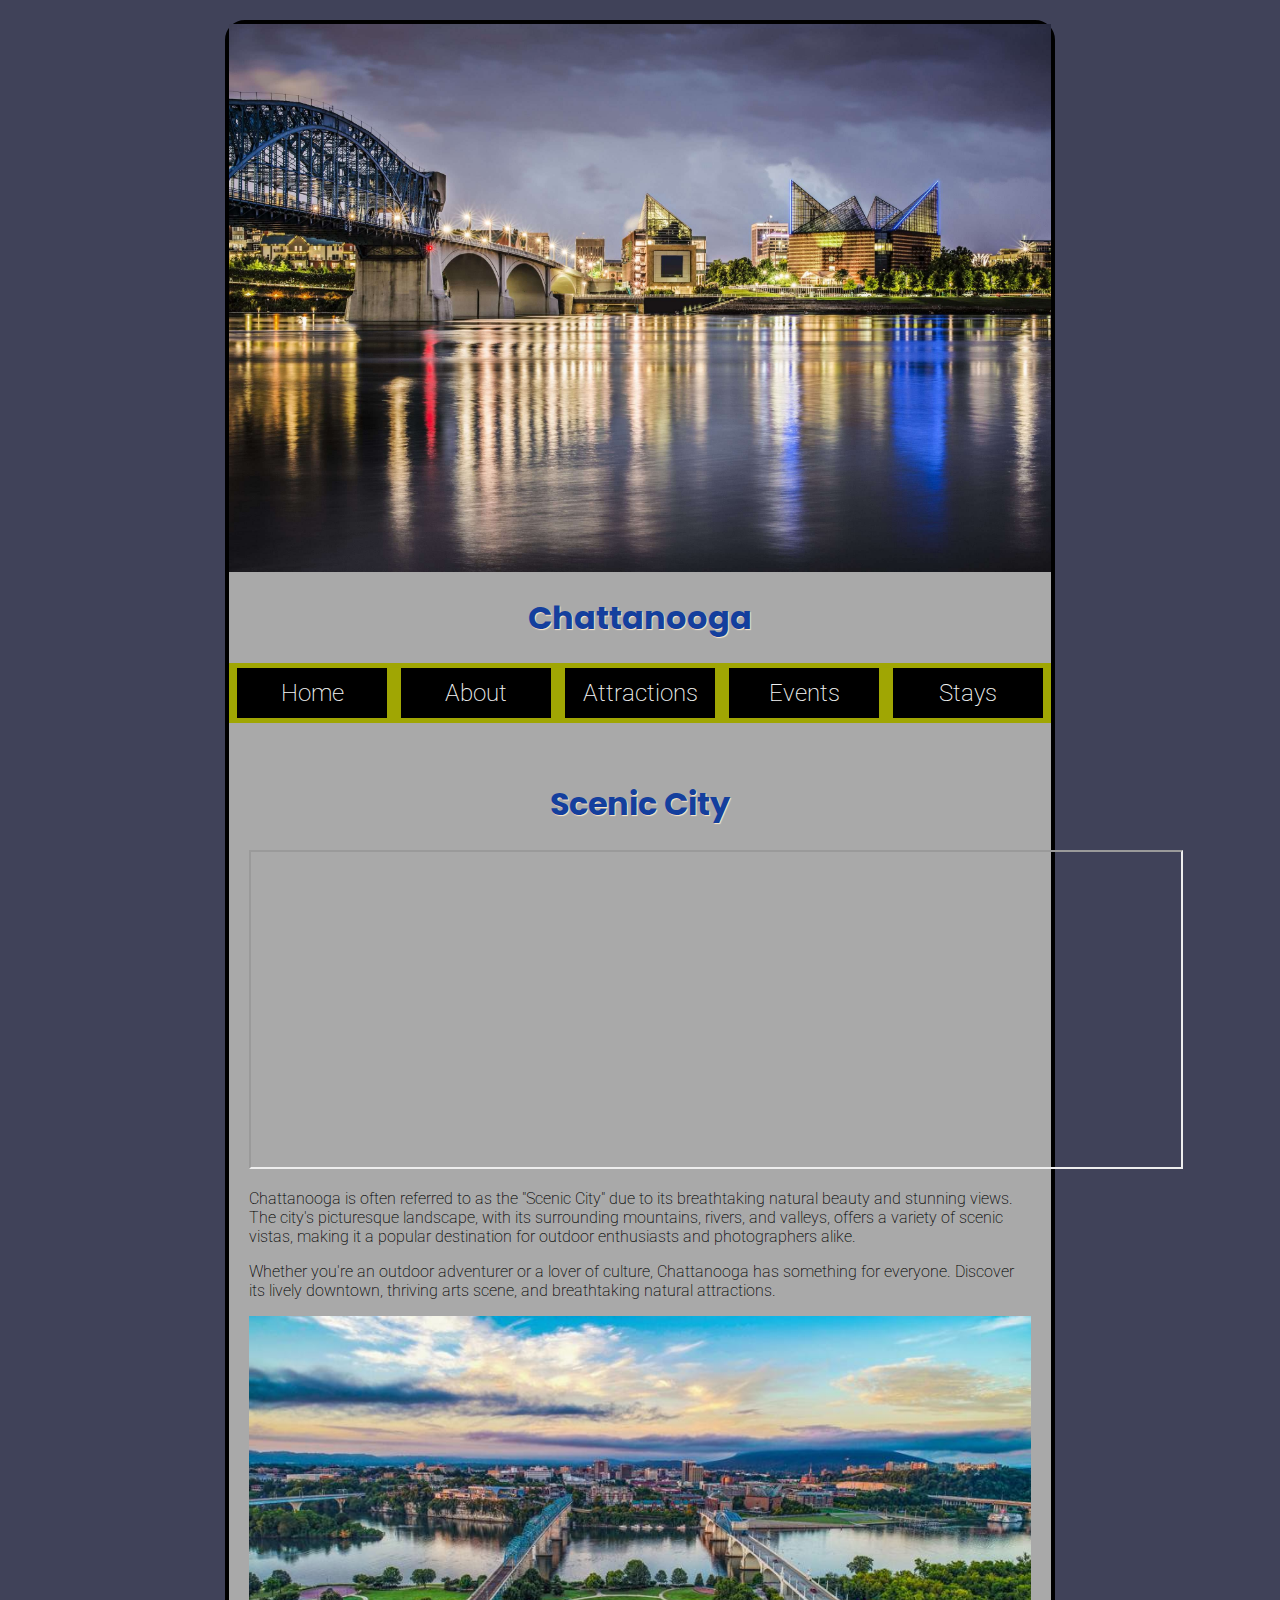
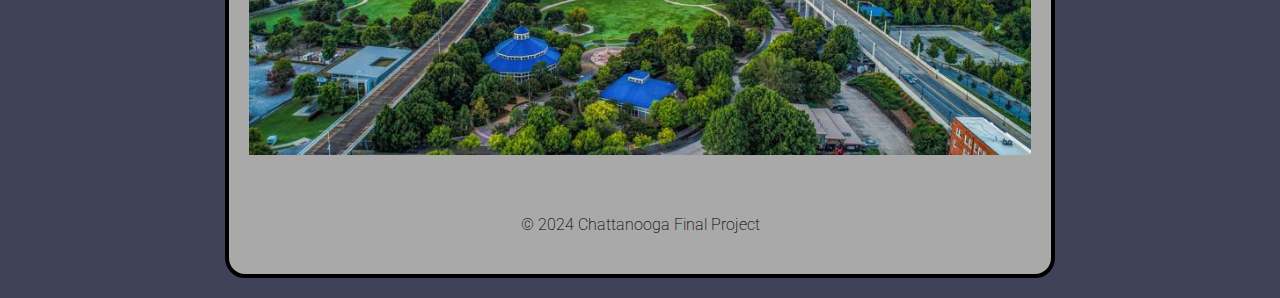
<file: Chattanooga/index.html>
<!DOCTYPE html>
<html lang="en">

<head>
  <meta charset="UTF-8">
  <meta name="viewport" content="width=device-width, initial-scale=1.0">
  <title>Chattanooga, TN</title>
  <link rel="preconnect" href="https://fonts.googleapis.com">
  <link rel="preconnect" href="https://fonts.gstatic.com" crossorigin>
  <link href="https://fonts.googleapis.com/css2?family=Poppins:ital,wght@0,100;0,200;0,300;0,400;0,500;0,600;0,700;0,800;0,900;1,100;1,200;1,300;1,400;1,500;1,600;1,700;1,800;1,900&family=Roboto:ital,wght@0,100;0,300;0,400;0,500;0,700;0,900;1,100;1,300;1,400;1,500;1,700;1,900&display=swap" rel="stylesheet">
  <link rel="stylesheet" href="CSS/styles.css">
  <link rel="icon" type="image/png" href="images/favicon-32x32.png">
</head>

<body>
    <div id="container">
    <header>
        <img id="banner" src="images/Chatt1.jpg" alt="Chatt 1">
        <h1>Chattanooga</h1>
    </header>
    <nav>
        <ul>
            <li><a href="index.html">Home</a></li>
            <li><a href="about.html">About</a></li>
            <li><a href="attractions.html">Attractions</a></li>
            <li><a href="events.html">Events</a></li>
            <li><a href="stays.html">Stays</a></li>
        </ul>
    </nav>
  

     <main>
            <h1>Scenic City</h1>

            <iframe width="930" height="315" src="https://www.youtube.com/embed/wJkhggH9yPc?si=fdBOqyDVtPrX5y8h" title="YouTube video player" allow="accelerometer; autoplay; clipboard-write; encrypted-media; gyroscope; picture-in-picture; web-share" referrerpolicy="strict-origin-when-cross-origin" allowfullscreen></iframe>

            <p>Chattanooga is often referred to as the "Scenic City" due to its breathtaking natural beauty and stunning views. The city's picturesque landscape, with its surrounding mountains, rivers, and valleys, offers a variety of scenic vistas, making it a popular destination for outdoor enthusiasts and photographers alike.</p>
            <p>Whether you're an outdoor adventurer or a lover of culture, Chattanooga has something for everyone. Discover its lively downtown, thriving arts scene, and breathtaking natural attractions.</p>
            <img class="chatt_tn" src="images/Chatt2.jpg" alt="Chatt 2">

        </main>
        
        <footer>
            &copy; 2024 Chattanooga Final Project

        </footer>

        </div>
    </body>
    </html>
</file>
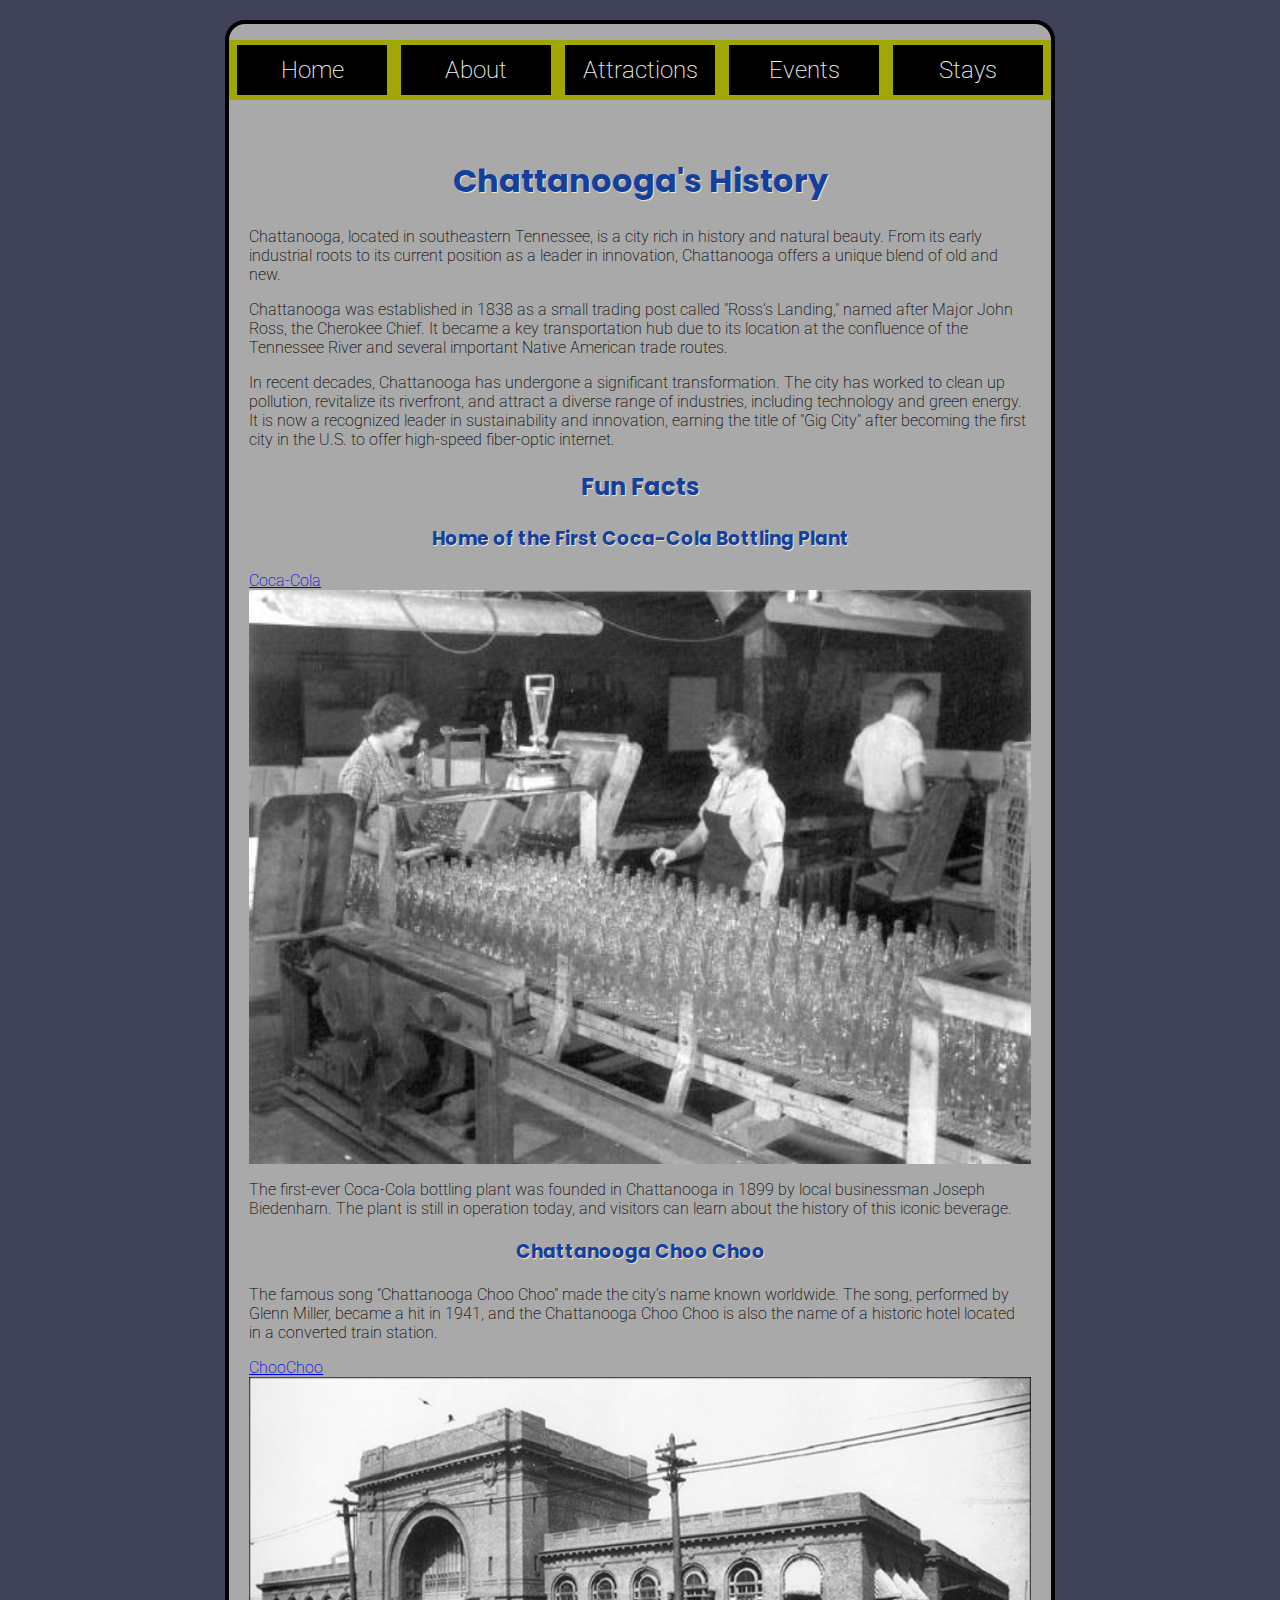
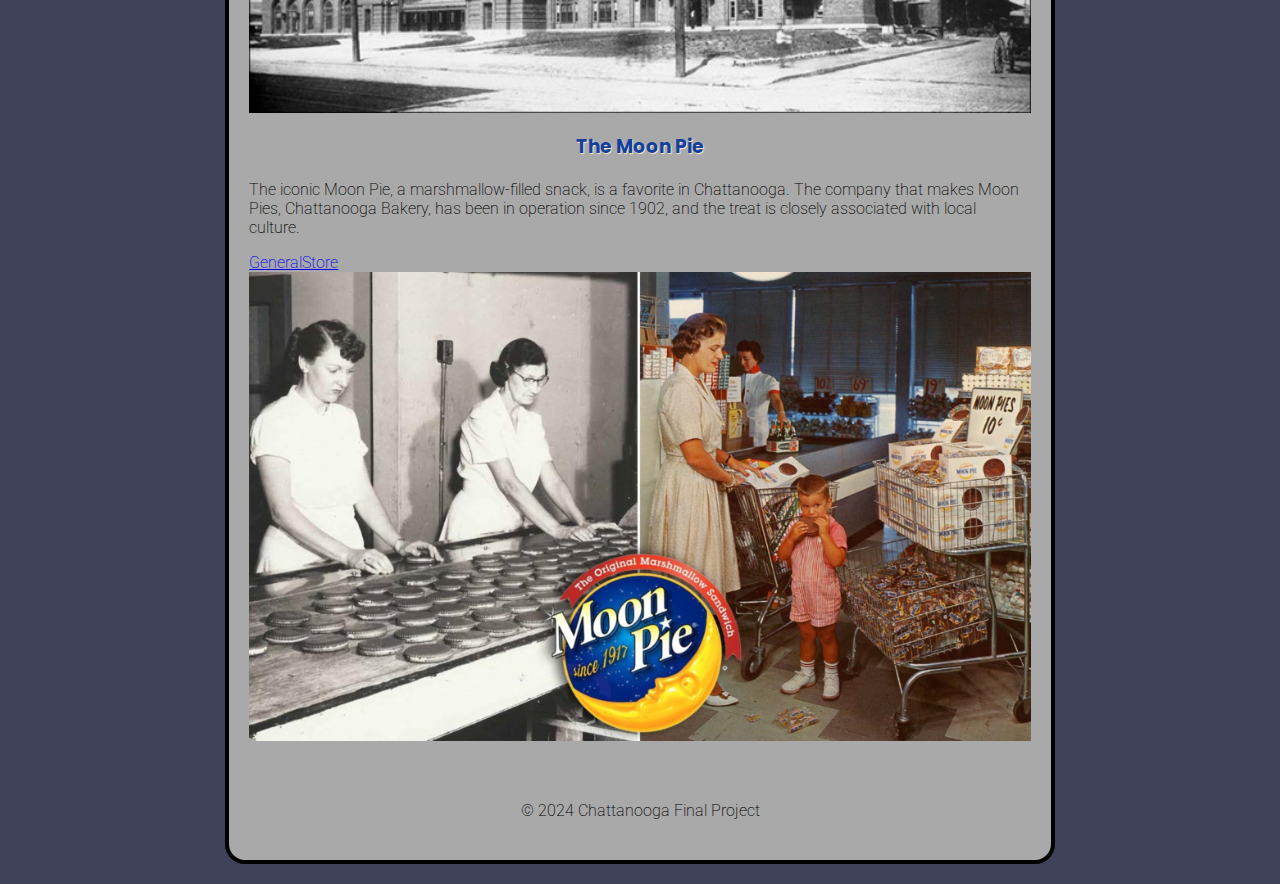
<file: Chattanooga/about.html>
<!DOCTYPE html>
<html lang="en">
<head>
  <meta charset="UTF-8">
  <meta name="viewport" content="width=device-width, initial-scale=1.0">
  <title>About Chattanooga</title>
  <link rel="preconnect" href="https://fonts.googleapis.com">
  <link rel="preconnect" href="https://fonts.gstatic.com" crossorigin>
  <link href="https://fonts.googleapis.com/css2?family=Poppins:ital,wght@0,100;0,200;0,300;0,400;0,500;0,600;0,700;0,800;0,900;1,100;1,200;1,300;1,400;1,500;1,600;1,700;1,800;1,900&family=Roboto:ital,wght@0,100;0,300;0,400;0,500;0,700;0,900;1,100;1,300;1,400;1,500;1,700;1,900&display=swap" rel="stylesheet">
  <link rel="stylesheet" href="CSS/styles.css">
  <link rel="icon" type="image/png" href="images/favicon-32x32.png">
</head>
<body>
    <div id="container">
  <header>
    <nav>
      <ul>
        <li><a href="index.html">Home</a></li>
        <li><a href="about.html">About</a></li>
        <li><a href="attractions.html">Attractions</a></li>
        <li><a href="events.html">Events</a></li>
        <li><a href="stays.html">Stays</a></li>
      </ul>
    </nav>
  </header>

  <main>
    
      <h1>Chattanooga's History</h1>
      <p>Chattanooga, located in southeastern Tennessee, is a city rich in history and natural beauty. From its early industrial roots to its current position as a leader in innovation, Chattanooga offers a unique blend of old and new.</p>
      <p>Chattanooga was established in 1838 as a small trading post called "Ross’s Landing," named after Major John Ross, the Cherokee Chief. It became a key transportation hub due to its location at the confluence of the Tennessee River and several important Native American trade routes.</p>
      <p>In recent decades, Chattanooga has undergone a significant transformation. The city has worked to clean up pollution, revitalize its riverfront, and attract a diverse range of industries, including technology and green energy. It is now a recognized leader in sustainability and innovation, earning the title of "Gig City" after becoming the first city in the U.S. to offer high-speed fiber-optic internet.</p>
   
   
      <h2>Fun Facts</h2>
      <h3>Home of the First Coca-Cola Bottling Plant</h3>
      <a href="https://cocacolaunited.com/locations/chattanooga/history/">Coca-Cola</a>
      <img class="chatt_tn" src="images/Coke.jpg" alt="Chatt Coke">
      <p>The first-ever Coca-Cola bottling plant was founded in Chattanooga in 1899 by local businessman Joseph Biedenharn. The plant is still in operation today, and visitors can learn about the history of this iconic beverage.</p>
      <h3>Chattanooga Choo Choo</h3>  
      <p>The famous song "Chattanooga Choo Choo" made the city's name known worldwide. The song, performed by Glenn Miller, became a hit in 1941, and the Chattanooga Choo Choo is also the name of a historic hotel located in a converted train station.</p>
      <a href="https://choochoo.com/">ChooChoo</a>
      <img class="chatt_tn" src="images/ChooChoo.jpg" alt="ChooChoo">
    
      <h3>The Moon Pie</h3>
      <p>The iconic Moon Pie, a marshmallow-filled snack, is a favorite in Chattanooga. The company that makes Moon Pies, Chattanooga Bakery, has been in operation since 1902, and the treat is closely associated with local culture.</p>
      <a href="https://shop.moonpie.com/blogs/news/how-did-moonpie-start">GeneralStore</a>
      <img class="chatt_tn" src="images/MoonPie.jpg" alt="MoonPie">
      
   
  </main>

        <footer>&copy; 2024 Chattanooga Final Project</footer>
    </div>
</body>
</html>
</file>
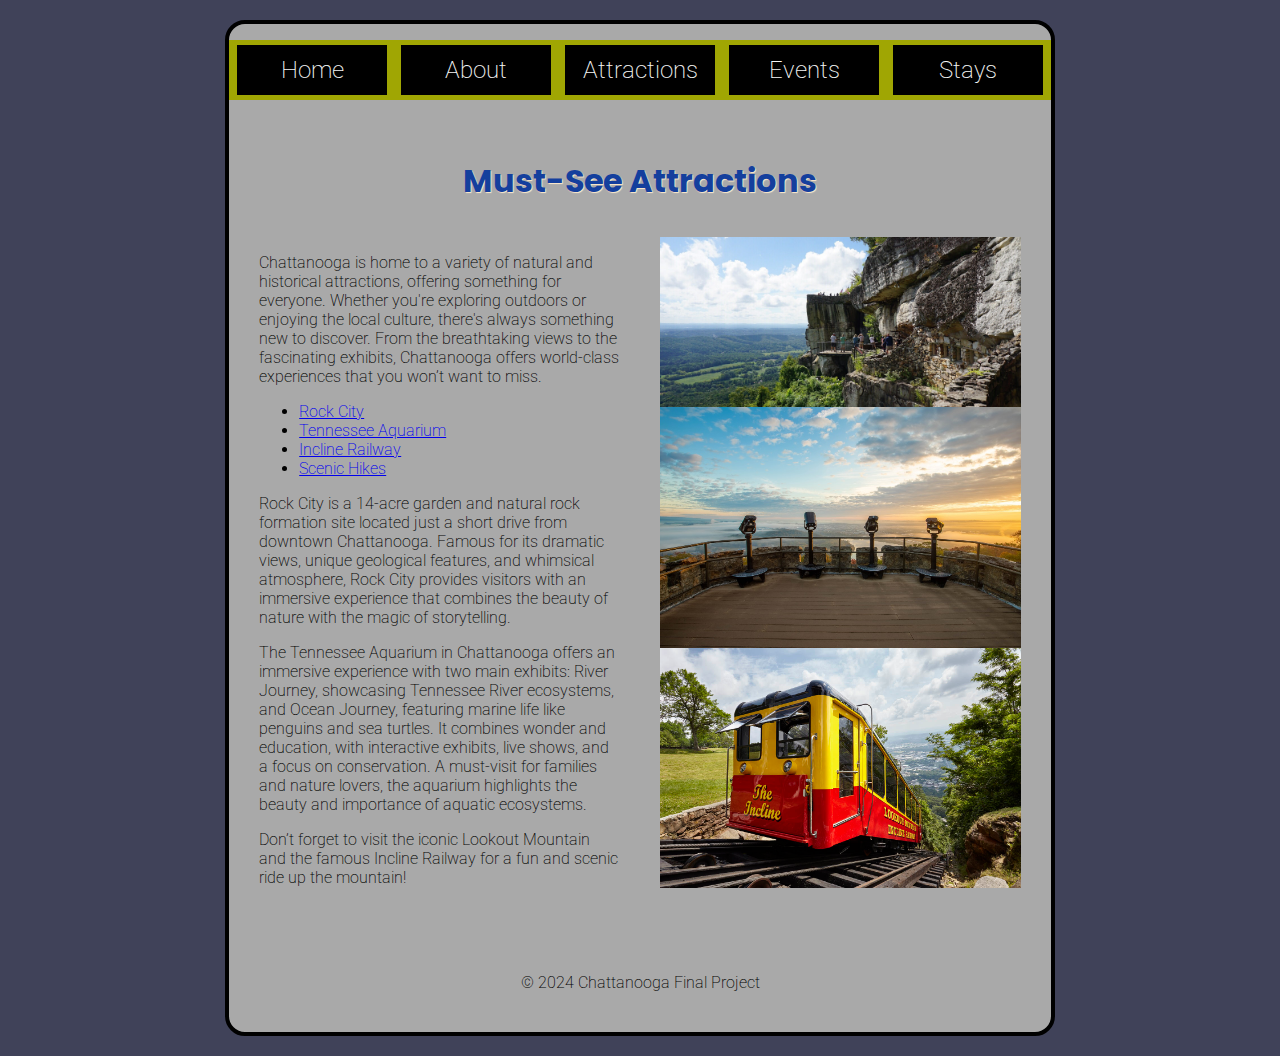
<file: Chattanooga/attractions.html>
<!DOCTYPE html>
<html lang="en">
<head>
  <meta charset="UTF-8">
  <meta name="viewport" content="width=device-width, initial-scale=1.0">
  <title>Attractions in Chattanooga</title>
  <link rel="preconnect" href="https://fonts.googleapis.com">
  <link rel="preconnect" href="https://fonts.gstatic.com" crossorigin>
  <link href="https://fonts.googleapis.com/css2?family=Poppins:ital,wght@0,100;0,200;0,300;0,400;0,500;0,600;0,700;0,800;0,900;1,100;1,200;1,300;1,400;1,500;1,600;1,700;1,800;1,900&family=Roboto:ital,wght@0,100;0,300;0,400;0,500;0,700;0,900;1,100;1,300;1,400;1,500;1,700;1,900&display=swap" rel="stylesheet">
  <link rel="stylesheet" href="CSS/styles.css">
  <link rel="icon" type="image/png" href="images/favicon-32x32.png">
  <style>
    /* Add styles for two-column layout */
    .two-column {
      display: grid;
      grid-template-columns: 1fr 1fr;
      gap: 20px;
    }

    .two-column img {
      width: 100%;
      height: auto;
    }

    .column-content {
      padding: 10px;
    }

    /* Make sure to stack columns vertically on smaller screens */
    @media (max-width: 768px) {
      .two-column {
        grid-template-columns: 1fr;
      }
    }
  </style>
</head>
<body>
    <div id="container">
  <header>
    <nav>
      <ul>
        <li><a href="index.html">Home</a></li>
        <li><a href="about.html">About</a></li>
        <li><a href="attractions.html">Attractions</a></li>
        <li><a href="events.html">Events</a></li>
        <li><a href="stays.html">Stays</a></li>
      </ul>
    </nav>
  </header>

  <main>
    <h1>Must-See Attractions</h1>

    <div class="two-column">
      <!-- Left Column (Text Content) -->
      <div class="column-content">
        <p>Chattanooga is home to a variety of natural and historical attractions, offering something for everyone. Whether you're exploring outdoors or enjoying the local culture, there's always something new to discover. From the breathtaking views to the fascinating exhibits, Chattanooga offers world-class experiences that you won’t want to miss.</p>
        <p></p>
        
        <ul>
          <li><a href="https://www.seerockcity.com/plan-your-visit/">Rock City</a></li>
          <li><a href="https://tnaqua.org/">Tennessee Aquarium</a></li>
          <li><a href="https://ridetheincline.com/">Incline Railway</a></li>
          <li><a href="https://outdoorchattanooga.com/activities/hiking/">Scenic Hikes</a></li>
        </ul>
        <p>Rock City is a 14-acre garden and natural rock formation site located just a short drive from downtown Chattanooga. Famous for its dramatic views, unique geological features, and whimsical atmosphere, Rock City provides visitors with an immersive experience that combines the beauty of nature with the magic of storytelling.</p>
        <p>The Tennessee Aquarium in Chattanooga offers an immersive experience with two main exhibits: River Journey, showcasing Tennessee River ecosystems, and Ocean Journey, featuring marine life like penguins and sea turtles. It combines wonder and education, with interactive exhibits, live shows, and a focus on conservation. A must-visit for families and nature lovers, the aquarium highlights the beauty and importance of aquatic ecosystems.</p>
      
        <p>Don’t forget to visit the iconic Lookout Mountain and the famous Incline Railway for a fun and scenic ride up the mountain!</p>
      </div>

      <!-- Right Column (Images) -->
      <div class="column-content">
        <img src="images/RockCity.jpg" alt="RockCity">
        <img src="images/Rock.jpg" alt="RockCity">
        <img src="images/Incline-24.jpg" alt="Incline-24">
      </div>
    </div>
  </main>

  <footer>&copy; 2024 Chattanooga Final Project</footer>
</div>
</body>
</html>
</file>
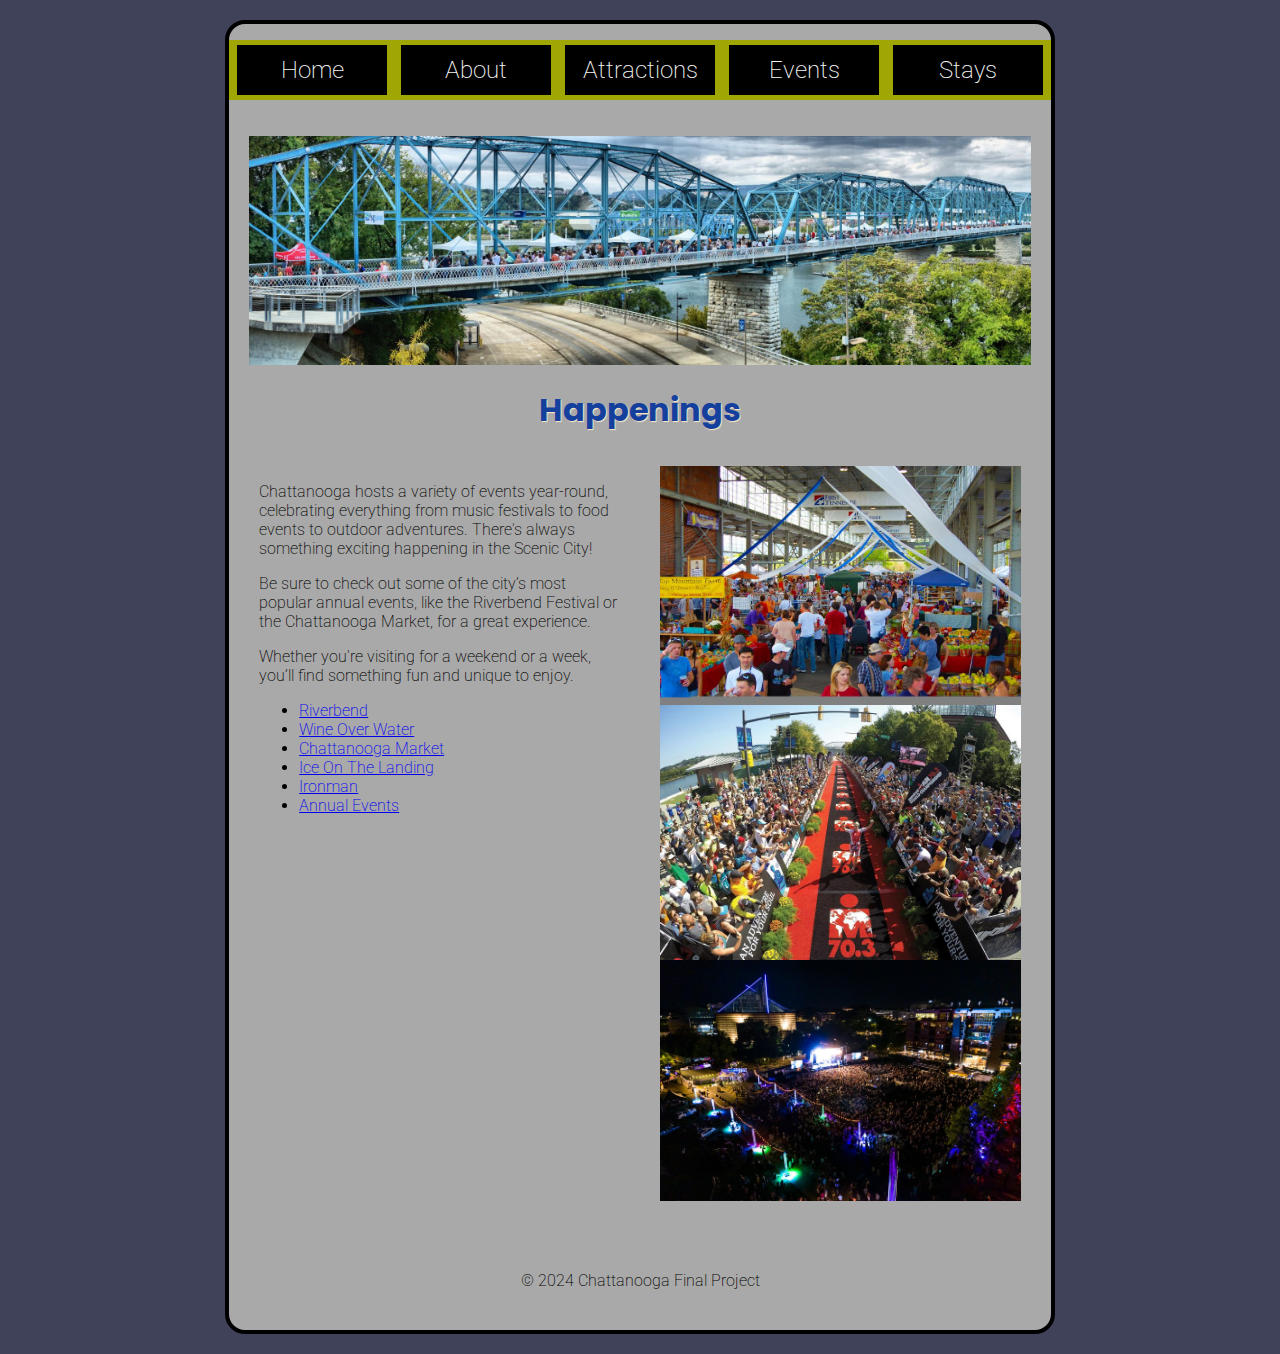
<file: Chattanooga/events.html>
<!DOCTYPE html>
<html lang="en">
<head>
  <meta charset="UTF-8">
  <meta name="viewport" content="width=device-width, initial-scale=1.0">
  <title>Events in Chattanooga</title>
  <link rel="preconnect" href="https://fonts.googleapis.com">
  <link rel="preconnect" href="https://fonts.gstatic.com" crossorigin>
  <link href="https://fonts.googleapis.com/css2?family=Poppins:ital,wght@0,100;0,200;0,300;0,400;0,500;0,600;0,700;0,800;0,900;1,100;1,200;1,300;1,400;1,500;1,600;1,700;1,800;1,900&family=Roboto:ital,wght@0,100;0,300;0,400;0,500;0,700;0,900;1,100;1,300;1,400;1,500;1,700;1,900&display=swap" rel="stylesheet">
  <link rel="stylesheet" href="CSS/styles.css">
  <link rel="icon" type="image/png" href="images/favicon-32x32.png">
  <style>
    /* Add styles for two-column layout */
    .two-column {
      display: grid;
      grid-template-columns: 1fr 1fr;
      gap: 20px;
    }

    .two-column img {
      width: 100%;
      height: auto;
    }

    .column-content {
      padding: 10px;
    }

    /* Make sure to stack columns vertically on smaller screens */
    @media (max-width: 768px) {
      .two-column {
        grid-template-columns: 1fr;
      }
    }
  </style>
</head>
<body>
    <div id="container">
  <header>
    <nav>
      <ul>
        <li><a href="index.html">Home</a></li>
        <li><a href="about.html">About</a></li>
        <li><a href="attractions.html">Attractions</a></li>
        <li><a href="events.html">Events</a></li>
        <li><a href="stays.html">Stays</a></li>
      </ul>
    </nav>
  </header>

  <main>
    <img class="chatt_tn" src="images/WOW.jpg" alt="WOW">
    <h1>Happenings</h1>

    <div class="two-column">
      <!-- Left Column (Text Content) -->
      <div class="column-content">
        <p>Chattanooga hosts a variety of events year-round, celebrating everything from music festivals to food events to outdoor adventures. There's always something exciting happening in the Scenic City!</p>
        <p>Be sure to check out some of the city’s most popular annual events, like the Riverbend Festival or the Chattanooga Market, for a great experience.</p>
        <p>Whether you're visiting for a weekend or a week, you’ll find something fun and unique to enjoy.</p>
        
        <ul>
          <li><a href= "https://www.riverbendfestival.com/about">Riverbend</a></li>
          <li><a href= "https://www.preservechattanooga.com/wineoverwater">Wine Over Water</a></li>
          <li><a href= "https://chattanoogamarket.com/">Chattanooga Market</a></li>
          <li><a href= "https://www.iceonthelanding.com/">Ice On The Landing</a></li>
          <li><a href= "https://www.ironman.com/im-chattanooga">Ironman</a></li>
          <li><a href= "https://www.visitchattanooga.com/events/festivals-and-annual-events/upcoming/">Annual Events</a></li>
        </ul>
      </div>

      <!-- Right Column (Images) -->
      <div class="column-content">
        
        <img class="chatt_tn" src="images/Market.jpg" alt="Market">  
        <img class="chatt_tn" src="images/Ironman.jpg" alt="Ironman"> 
        <img class="chatt_tn" src="images/Riverbend.jpg" alt="Riverbend">
      </div>
    </div>
  </main>

  <footer>&copy; 2024 Chattanooga Final Project</footer>
</div>
</body>
</html>
</file>
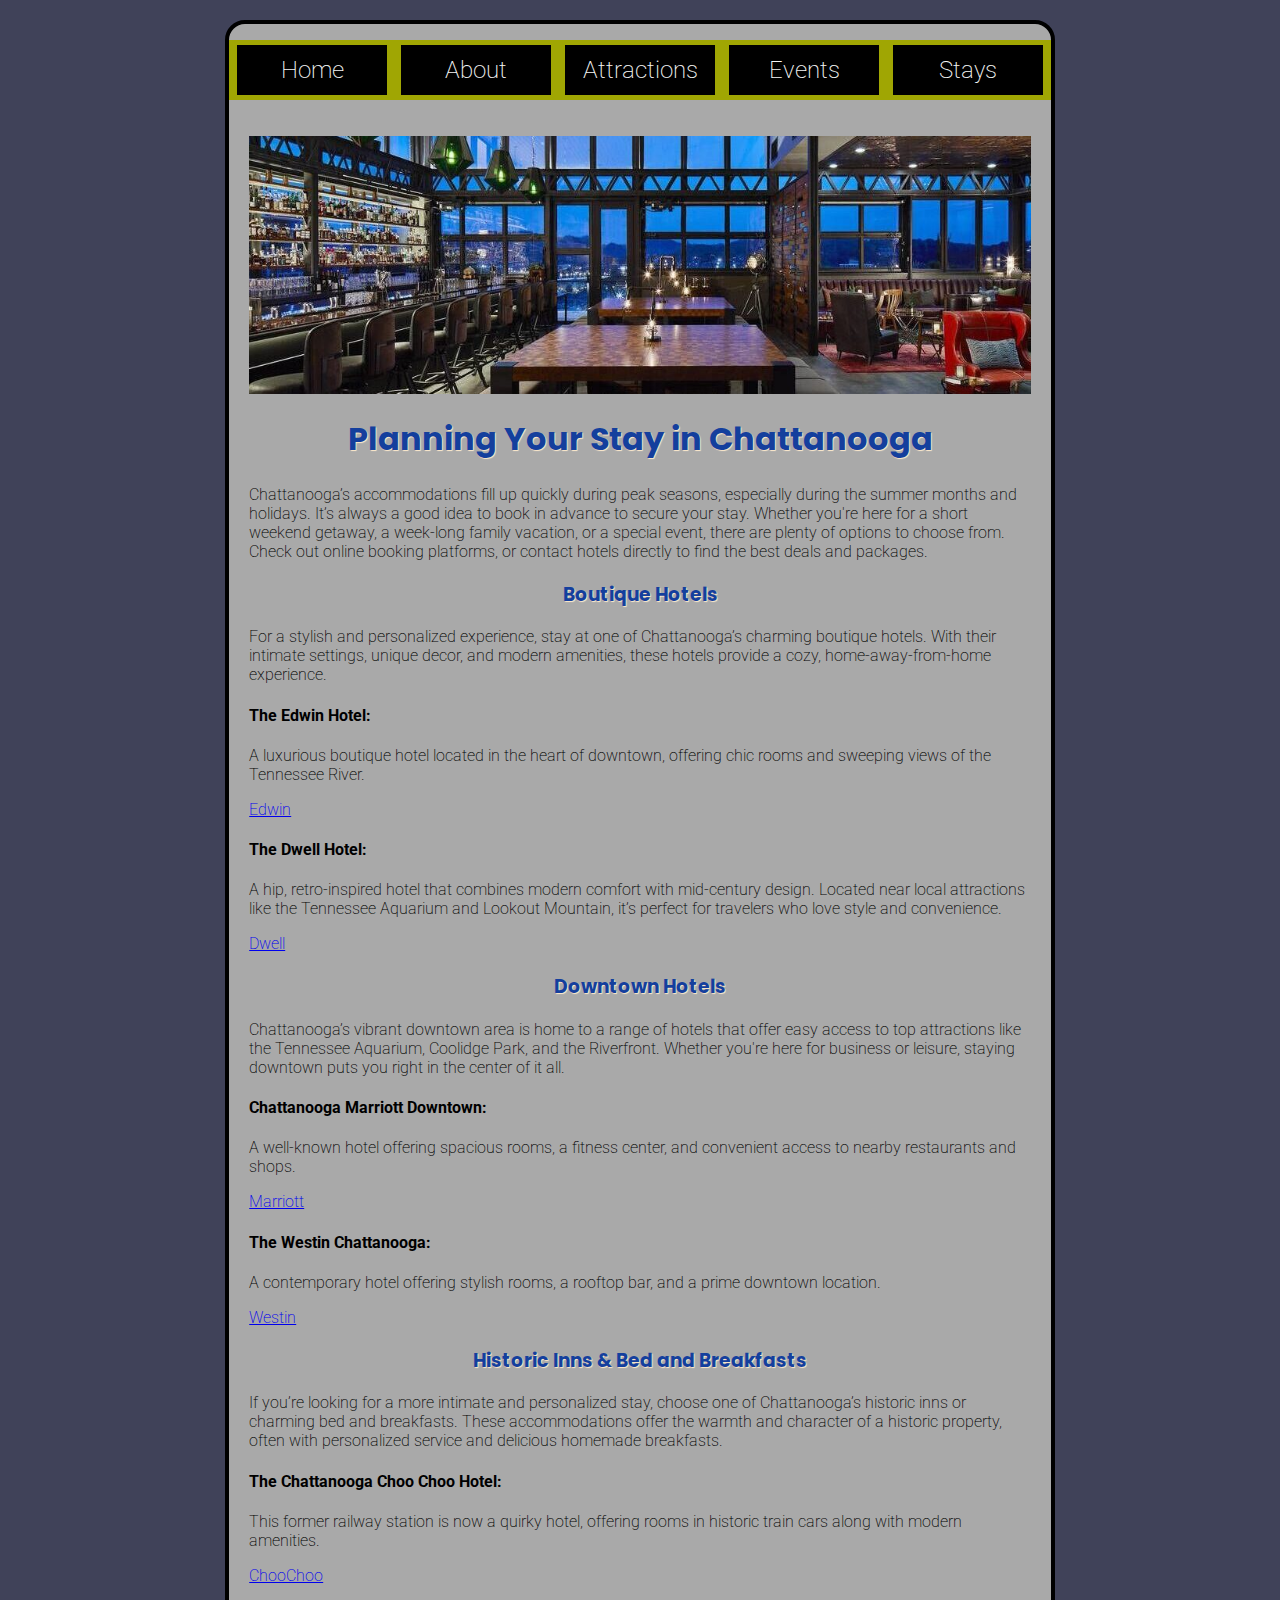
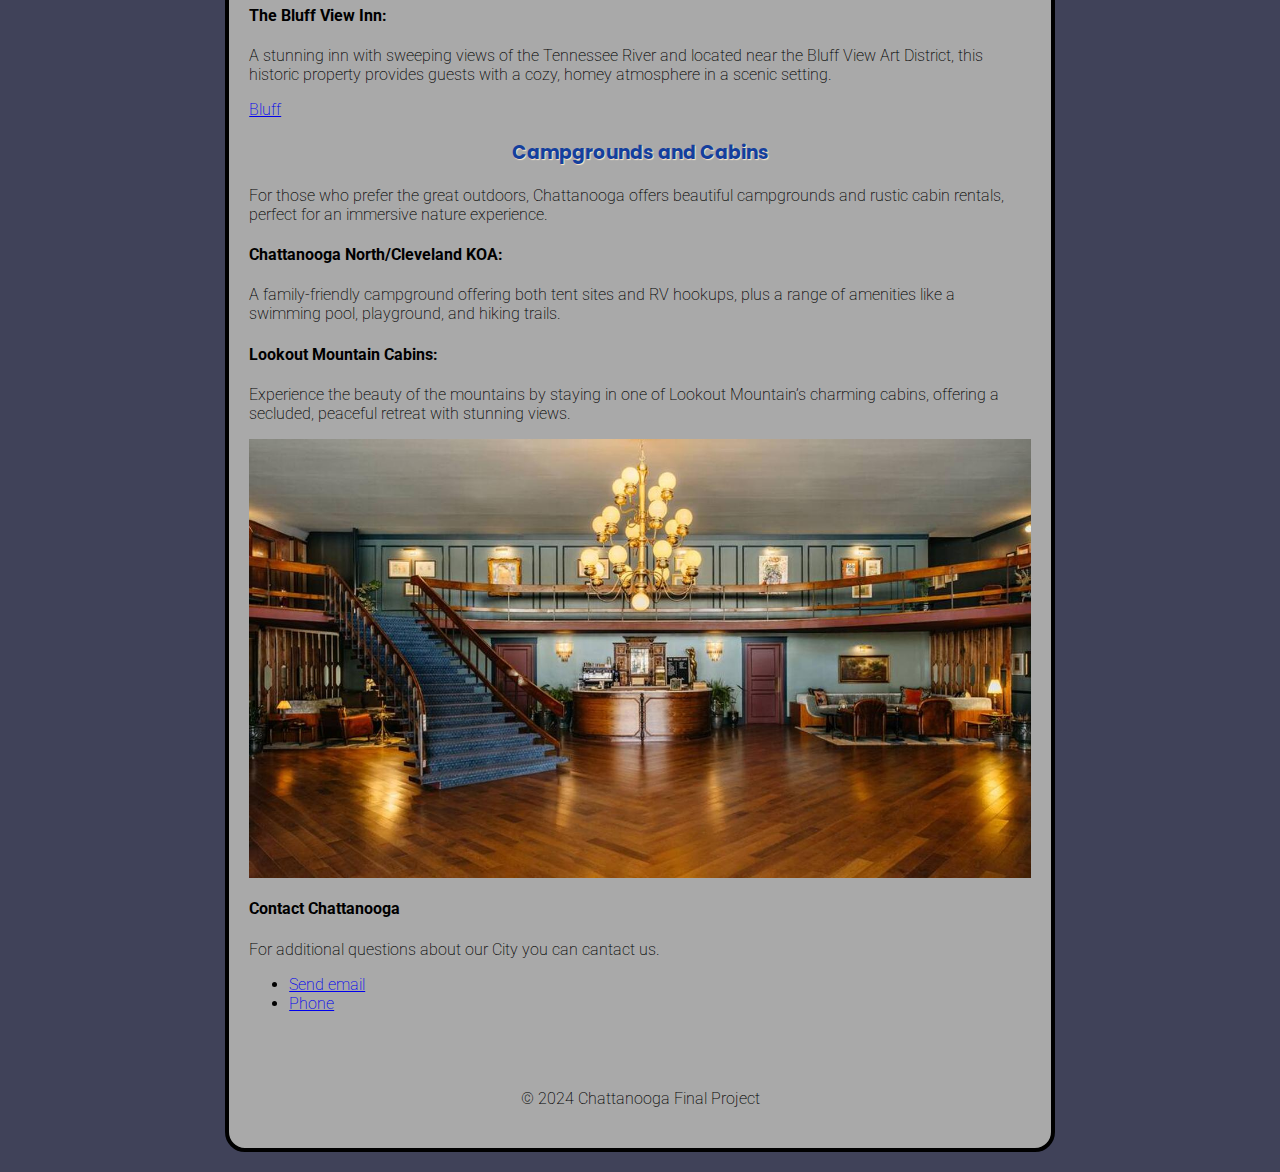
<file: Chattanooga/stays.html>
<!DOCTYPE html>
<html lang="en">
<head>
  <meta charset="UTF-8">
  <meta name="viewport" content="width=device-width, initial-scale=1.0">
  <title>Contact Chattanooga</title>
  <link rel="preconnect" href="https://fonts.googleapis.com">
  <link rel="preconnect" href="https://fonts.gstatic.com" crossorigin>
  <link href="https://fonts.googleapis.com/css2?family=Poppins:ital,wght@0,100;0,200;0,300;0,400;0,500;0,600;0,700;0,800;0,900;1,100;1,200;1,300;1,400;1,500;1,600;1,700;1,800;1,900&family=Roboto:ital,wght@0,100;0,300;0,400;0,500;0,700;0,900;1,100;1,300;1,400;1,500;1,700;1,900&display=swap" rel="stylesheet">
  <link rel="stylesheet" href="CSS/styles.css">
  <link rel="icon" type="image/png" href="images/favicon-32x32.png">
</head>
<body>
    <div id="container">
  <header>
   <nav>
      <ul>
        <li><a href="index.html">Home</a></li>
        <li><a href="about.html">About</a></li>
        <li><a href="attractions.html">Attractions</a></li>
        <li><a href="events.html">Events</a></li>
        <li><a href="stays.html">Stays</a></li>
      </ul>
    </nav>
  </header>

  <main>
    <img class="chatt_tn" src="images/Edwin.jpg" alt="Edwin">
      <h1>Planning Your Stay in Chattanooga</h1>
      <p>Chattanooga’s accommodations fill up quickly during peak seasons, especially during the summer months and holidays. It’s always a good idea to book in advance to secure your stay. Whether you're here for a short weekend getaway, a week-long family vacation, or a special event, there are plenty of options to choose from. Check out online booking platforms, or contact hotels directly to find the best deals and packages.</p>
      
        <h3>Boutique Hotels</h3>
        <p>For a stylish and personalized experience, stay at one of Chattanooga’s charming boutique hotels. With their intimate settings, unique decor, and modern amenities, these hotels provide a cozy, home-away-from-home experience.</p>
        <h4>The Edwin Hotel: </h4>
        <p>A luxurious boutique hotel located in the heart of downtown, offering chic rooms and sweeping views of the Tennessee River.</p>
        <a href="https://www.theedwinhotel.com/" target="_blank">Edwin</a>
        <h4>The Dwell Hotel:</h4>
        <p>A hip, retro-inspired hotel that combines modern comfort with mid-century design. Located near local attractions like the Tennessee Aquarium and Lookout Mountain, it’s perfect for travelers who love style and convenience.</p>
        <a href="https://thedwellhotel.com/" target="_blank">Dwell</a>
        <h3>Downtown Hotels</h3>
        <p>Chattanooga’s vibrant downtown area is home to a range of hotels that offer easy access to top attractions like the Tennessee Aquarium, Coolidge Park, and the Riverfront. Whether you're here for business or leisure, staying downtown puts you right in the center of it all.</p>
        <h4>Chattanooga Marriott Downtown:</h4>
        <p>A well-known hotel offering spacious rooms, a fitness center, and convenient access to nearby restaurants and shops.</p>
        <a href="https://www.marriott.com/en-us/hotels/chadt-chattanooga-marriott-downtown/overview/" target="_blank">Marriott</a>
        <h4>The Westin Chattanooga:</h4>
        <p>A contemporary hotel offering stylish rooms, a rooftop bar, and a prime downtown location.</p>
        <a href="https://www.marriott.com/en-us/hotels/chawi-the-westin-chattanooga/overview/?scid=f2ae0541-1279-4f24-b197-a979c79310b0" target="_blank">Westin</a>
        <h3>Historic Inns & Bed and Breakfasts</h3>
        <p>If you’re looking for a more intimate and personalized stay, choose one of Chattanooga’s historic inns or charming bed and breakfasts. These accommodations offer the warmth and character of a historic property, often with personalized service and delicious homemade breakfasts.</p>
        <h4>The Chattanooga Choo Choo Hotel: </h4>
        <p>This former railway station is now a quirky hotel, offering rooms in historic train cars along with modern amenities.</p>
        <a href="https://thehotelchalet.com/" target="_blank">ChooChoo</a>
        <h4>The Bluff View Inn:</h4>
        <p>A stunning inn with sweeping views of the Tennessee River and located near the Bluff View Art District, this historic property provides guests with a cozy, homey atmosphere in a scenic setting.</p>
        <a href="https://bluffviewartdistrictchattanooga.com/bluff-view-inn" target="_blank">Bluff</a>
        <h3>Campgrounds and Cabins</h3>
        <p>For those who prefer the great outdoors, Chattanooga offers beautiful campgrounds and rustic cabin rentals, perfect for an immersive nature experience.</p>
        <h4>Chattanooga North/Cleveland KOA:</h4>
        <p>A family-friendly campground offering both tent sites and RV hookups, plus a range of amenities like a swimming pool, playground, and hiking trails.</p>
        <h4>Lookout Mountain Cabins:</h4>
        <p>Experience the beauty of the mountains by staying in one of Lookout Mountain’s charming cabins, offering a secluded, peaceful retreat with stunning views.</p>
      <img class="chatt_tn" src="images/Hotel.jpg" alt="Hotel">
        <h4>Contact Chattanooga</h4>
        <p>For additional questions about our City you can cantact us.</p>
      <ul>
        <li><a href="info@chattanooga.com">Send email</a></li>
        <li><a href="423-555-1234">Phone</a></li>
      
      </ul>
 
  </main>

            <footer>&copy; 2024 Chattanooga Final Project</footer>
        </div>
</body>
</html>
</file>
<file: Chattanooga/CSS/styles.css>
/* Global Styles */

body {
    background-color: #404259;
    font-family: "Roboto", sans-serif;
    font-weight: 200;
    font-style: normal;
}

img {
    display: block;
    margin: 0 auto;
    width: 100%;
}

#container {
    background-color: darkgrey;
   
}

/* Mobile Styles */

@media (min-width: 320px) {
    nav {
        background-color: #A0A603;
        padding: 5px;
        margin-top: 10px;
        text-align:center;
    }
    nav ul {
        list-style-type: none;
        padding: 0;
       

    }

    nav li {
        display: block;
    }

    nav li a {
        display: block;
        height: 30px;
        line-height: 30px;
        background-color: #143F9D;
        color: whitesmoke;
        font-size: 24px; 
        text-decoration: none;
        margin-top: 5px;
    }

    nav li a:hover {
        background-color: #1E47B0 ;
    }

    main {
        padding: 20px;
    }

    h1, 
    h2, 
    h3 {
        text-align: center;  
        color:#143F9D;
        text-shadow: 1px 1px 1px blanchedalmond;
        font-family: "Poppins", serif;
        font-weight: 700;
        font-style: normal;
    }

    footer {
        text-align: center;
        padding: 40px;
    }
}

/* Tablet Styles */

@media (min-width: 768px) {
    nav li {
        display: inline-block;
    
    }

    nav li a {
        width: 150px; 
        height: 50px; 
        line-height: 50px;
        margin: 5px;
    }

    .movie_post { 
        width: 50%;
        border-radius: 10px;
        box-shadow: 3px 3px 3px black; 

    }

}

/* Desktop Styles */

@media (min-width: 1024px) {
    #container {
        width: 65%;
        margin: 20px auto;
        border: 4px solid black;
        border-radius: 20px;
    }


    nav {
        padding: 0;
    }

    nav li a {
        background-color: black;
    }

    hr {
        display:none;
    }

    #multi_col {
        display: flex;
    }

    .col {
        margin: 20px;
        padding: 20px;
        border: 2px solid black; 
    }
}
</file>
